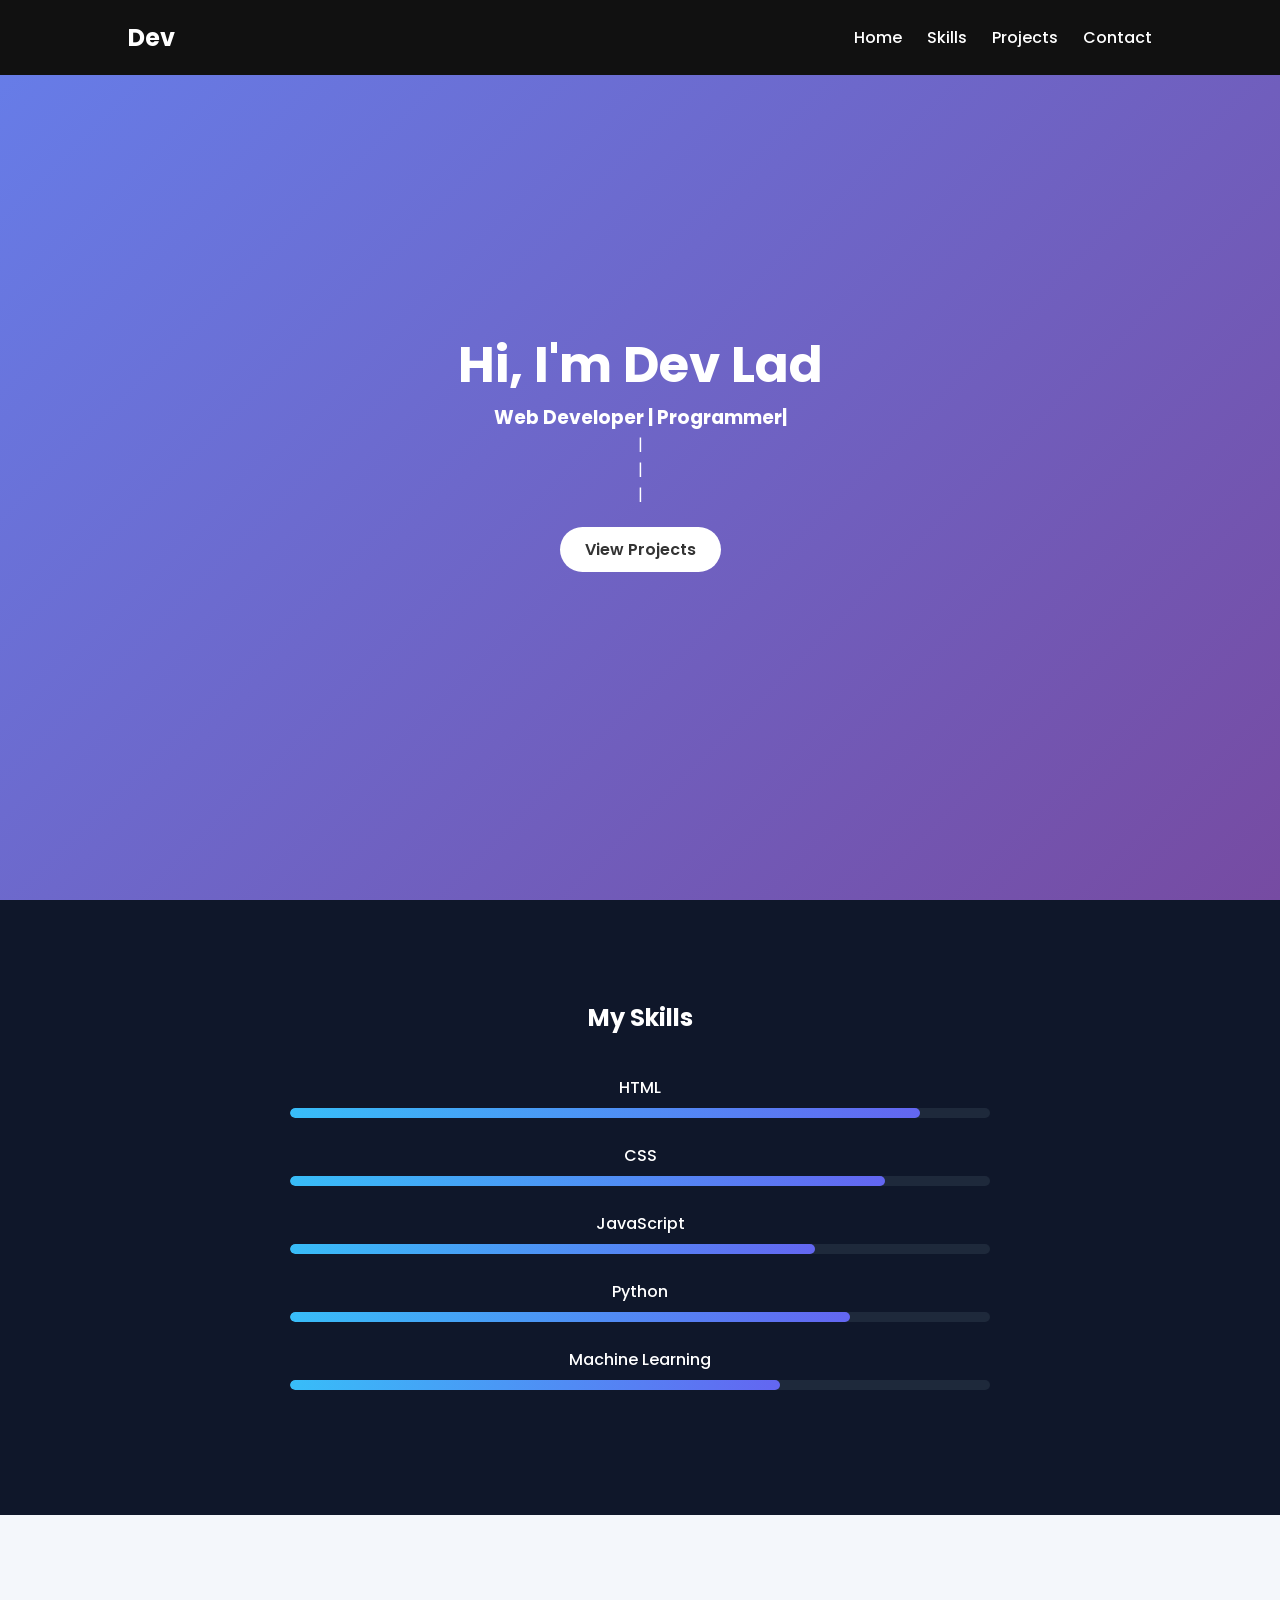
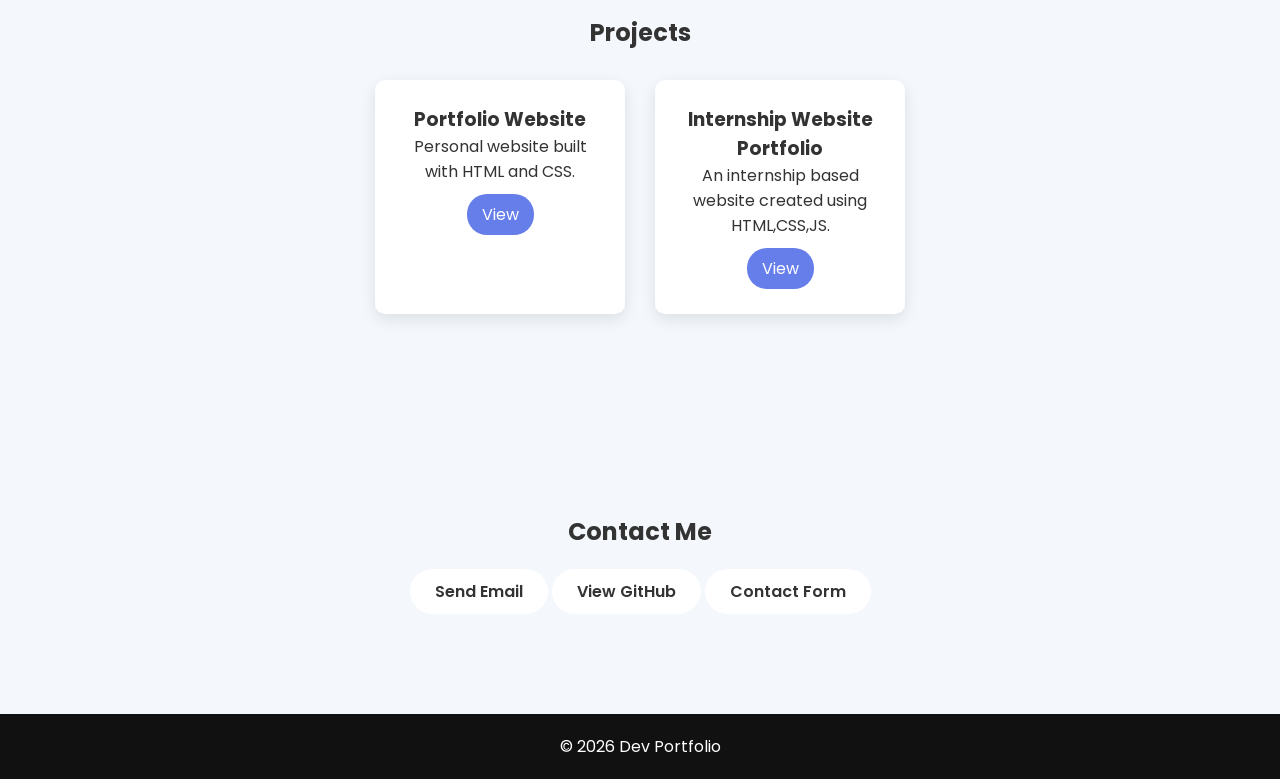
<file: index.html>
<!DOCTYPE html>
<html lang="en">
<head>
<meta charset="UTF-8">
<meta name="viewport" content="width=device-width, initial-scale=1.0">
<title>Dev | Portfolio</title>

<link rel="stylesheet" href="style.css">

<link href="https://fonts.googleapis.com/css2?family=Poppins:wght@300;400;600&display=swap" rel="stylesheet">
</head>

<body>

<header>
<nav>
<h2 class="logo">Dev</h2>

<ul>
<li><a href="#home">Home</a></li>
<li><a href="#skills">Skills</a></li>
<li><a href="#projects">Projects</a></li>
<li><a href="#contact">Contact</a></li>
</ul>

</nav>
</header>

<section class="hero" id="home">

<div class="hero-text">
<h1>Hi, I'm Dev Lad</h1>
<h3 id="typing-title"></h3>
<p id="typing-text1"></p>
<p id="typing-text2"></p>
<p id="typing-text3"></p>
<a href="#projects" class="btn">View Projects</a>
</div>

</section>

<section id="skills">

<h2>My Skills</h2>

<div class="skills-container">

<div class="skill-box">
<p>HTML</p>
<div class="skill-bar">
<span style="width:90%"></span>
</div>
</div>

<div class="skill-box">
<p>CSS</p>
<div class="skill-bar">
<span style="width:85%"></span>
</div>
</div>

<div class="skill-box">
<p>JavaScript</p>
<div class="skill-bar">
<span style="width:75%"></span>
</div>
</div>

<div class="skill-box">
<p>Python</p>
<div class="skill-bar">
<span style="width:80%"></span>
</div>
</div>

<div class="skill-box">
<p>Machine Learning</p>
<div class="skill-bar">
<span style="width:70%"></span>
</div>
</div>

</div>

</section>

<section id="projects">

<h2>Projects</h2>

<div class="projects-container">

<div class="project-card">
<h3>Portfolio Website</h3>
<p>Personal website built with HTML and CSS.</p>
<a href="https://github.com/DevLad0106/DevLad_PortfolioWebsite">View</a>
</div>

<div class="project-card">
<h3>Internship Website Portfolio</h3>
<p>An internship based website created using HTML,CSS,JS.</p>
<a href="https://github.com/DevLad0106/DevLad_InternshipPortfolio">View</a>
</div>

</div>

</section>

<section id="contact">

<h2>Contact Me</h2>

<a href="mailto:devlad0106@gmail.com" class="btn">Send Email</a>
<a href="https://github.com/DevLad0106" target="_blank" class="btn">View GitHub</a>
<a href="contact.html" target="_blank" class="btn">Contact Form</a>
</section>

<script src="script.js"></script>

<footer>

<p>© 2026 Dev Portfolio</p>

</footer>

</body>
</html>
</file>
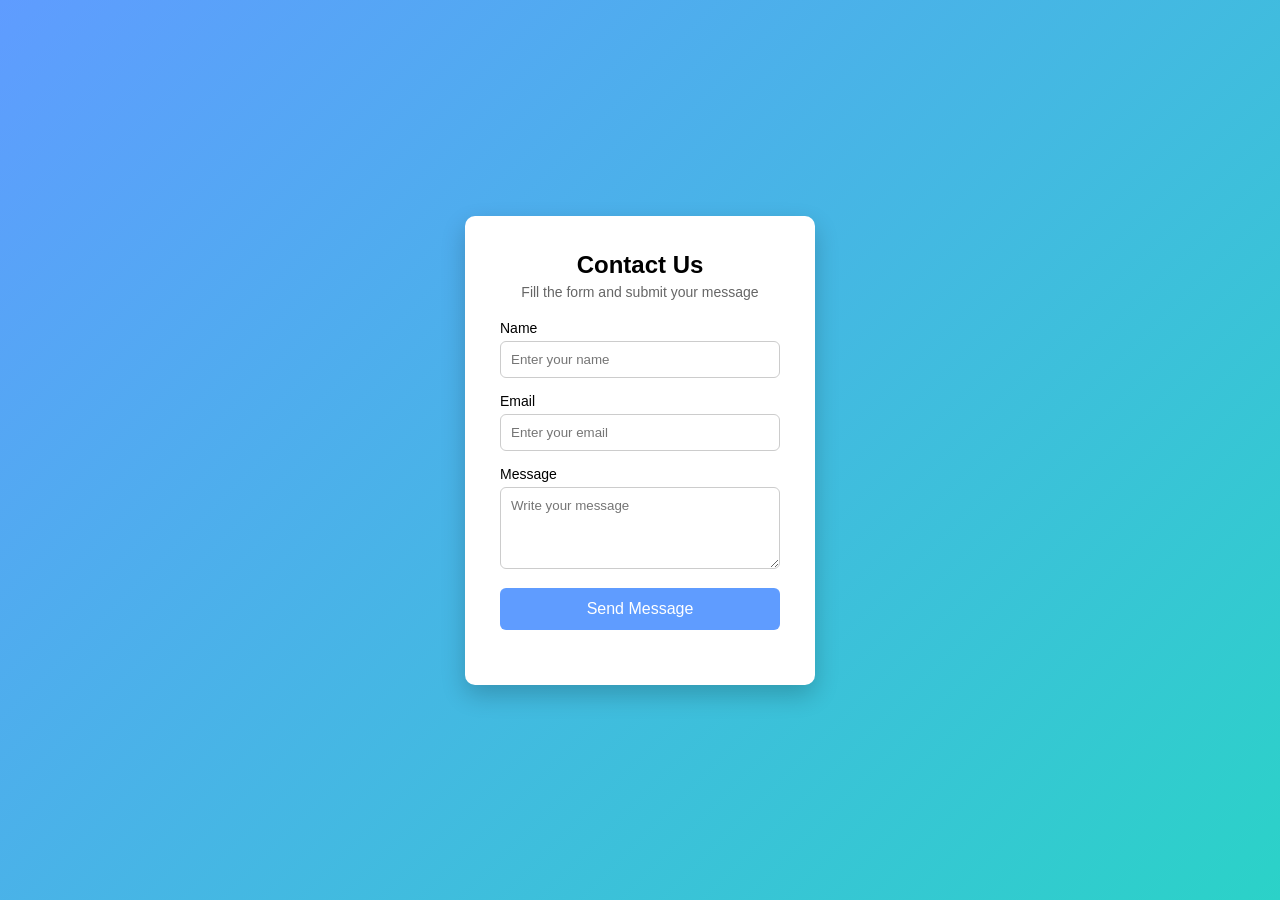
<file: contact.html>
<!DOCTYPE html>
<html lang="en">
<head>
<meta charset="UTF-8">
<meta name="viewport" content="width=device-width, initial-scale=1.0">
<title>Contact Form</title>

<link rel="stylesheet" href="contact.css">

</head>
<body>

<div class="container">

<div class="contact-box">

<h2>Contact Us</h2>
<p>Fill the form and submit your message</p>

<form id="contactForm">

<div class="input-group">
<label>Name</label>
<input type="text" placeholder="Enter your name" required>
</div>

<div class="input-group">
<label>Email</label>
<input type="email" placeholder="Enter your email" required>
</div>

<div class="input-group">
<label>Message</label>
<textarea rows="4" placeholder="Write your message"></textarea>
</div>

<button type="submit">Send Message</button>

<p id="formMessage"></p>

</form>

</div>
</div>

<script src="script.js"></script>

</body>
</html>
</file>
<file: style.css>
*{
margin:0;
padding:0;
box-sizing:border-box;
font-family:'Poppins',sans-serif;
}

html{
scroll-behavior:smooth;
}

body{
background:#f4f7fb;
color:#333;
}

header{
background:#111;
padding:20px 10%;
position:fixed;
width:100%;
}

nav{
display:flex;
justify-content:space-between;
align-items:center;
}

nav ul{
display:flex;
list-style:none;
}

nav ul li{
margin-left:25px;
}

nav a{
color:white;
text-decoration:none;
font-weight:500;
}

.logo{
color:white;
}

.hero{
height:100vh;
display:flex;
justify-content:center;
align-items:center;
text-align:center;
background:linear-gradient(135deg,#667eea,#764ba2);
color:white;
padding:20px;
}

.hero h1{
font-size:50px;
}

.btn{
display:inline-block;
margin-top:20px;
padding:10px 25px;
background:white;
color:#333;
border-radius:25px;
text-decoration:none;
font-weight:600;
}

section{
padding:100px 10%;
text-align:center;
scroll-margin-top:80px;
}

#skills{
background:#0f172a;
color:white;
}

.skills-container{
max-width:700px;
margin:auto;
margin-top:40px;
}

.skill-box{
margin-bottom:25px;
}

.skill-box p{
margin-bottom:8px;
font-weight:500;
}

.skill-bar{
width:100%;
height:10px;
background:#1e293b;
border-radius:20px;
overflow:hidden;
}

.skill-bar span{
display:block;
height:100%;
background:linear-gradient(90deg,#38bdf8,#6366f1);
border-radius:20px;
animation:loadSkill 2s ease-in-out;
}

@keyframes loadSkill{
from{
width:0;
}
}

.projects-container{
display:flex;
justify-content:center;
flex-wrap:wrap;
gap:30px;
margin-top:30px;
}

.project-card{
background:white;
padding:25px;
border-radius:10px;
width:250px;
box-shadow:0 5px 15px rgba(0,0,0,0.1);
}

.project-card a{
display:inline-block;
margin-top:10px;
text-decoration:none;
color:white;
background:#667eea;
padding:8px 15px;
border-radius:20px;
}

footer{
background:#111;
color:white;
text-align:center;
padding:20px;
}

#typing-title::after,
#typing-text1::after,
#typing-text2::after,
#typing-text3::after{
content:"|";
animation:blink 1s infinite;
}

@keyframes blink{
0%{opacity:1;}
50%{opacity:0;}
100%{opacity:1;}
}
@media(max-width:768px){

nav ul{
flex-direction:column;
}

.hero h1{
font-size:35px;
}

.projects-container{
flex-direction:column;
align-items:center;
}

}
</file>
<file: contact.css>
*{
margin:0;
padding:0;
box-sizing:border-box;
font-family:Arial, Helvetica, sans-serif;
}

body{
height:100vh;
display:flex;
justify-content:center;
align-items:center;
background:linear-gradient(135deg,#5f9cff,#2bd2c8);
}

.container{
width:100%;
display:flex;
justify-content:center;
align-items:center;
}

.contact-box{

background:white;
padding:35px;
border-radius:10px;
width:350px;

box-shadow:0 10px 25px rgba(0,0,0,0.2);
text-align:center;

}

.contact-box h2{
margin-bottom:5px;
}

.contact-box p{
font-size:14px;
margin-bottom:20px;
color:#666;
}

.input-group{
text-align:left;
margin-bottom:15px;
}

label{
font-size:14px;
display:block;
margin-bottom:5px;
}

input, textarea{

width:100%;
padding:10px;
border:1px solid #ccc;
border-radius:6px;
outline:none;

}

input:focus, textarea:focus{

border-color:#5f9cff;

}

button{

width:100%;
padding:12px;
border:none;

background:#5f9cff;
color:white;

border-radius:6px;
font-size:16px;

cursor:pointer;

}

button:hover{

background:#3c7be0;

}

#formMessage{
margin-top:15px;
color:green;
font-weight:500;
opacity:0;
transition:0.5s;
}

#formMessage.show{
opacity:1;
}
</file>
